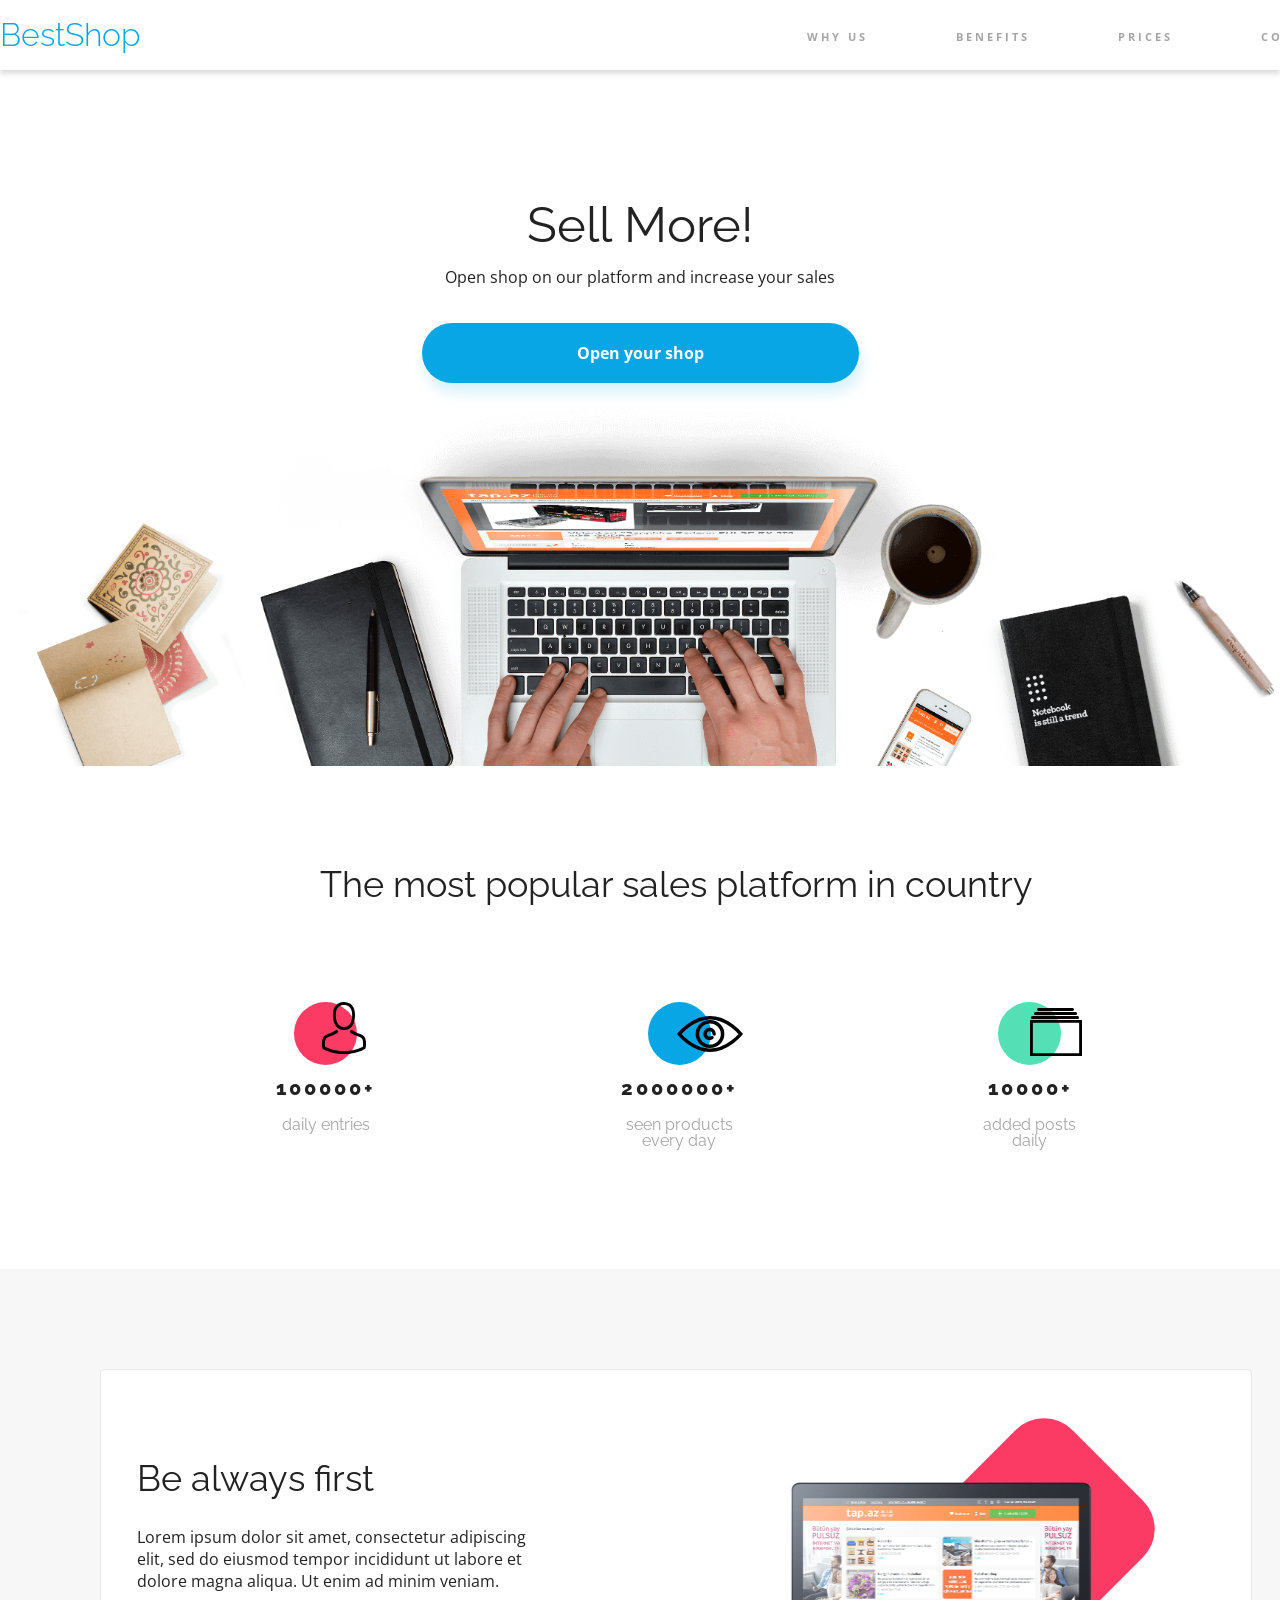
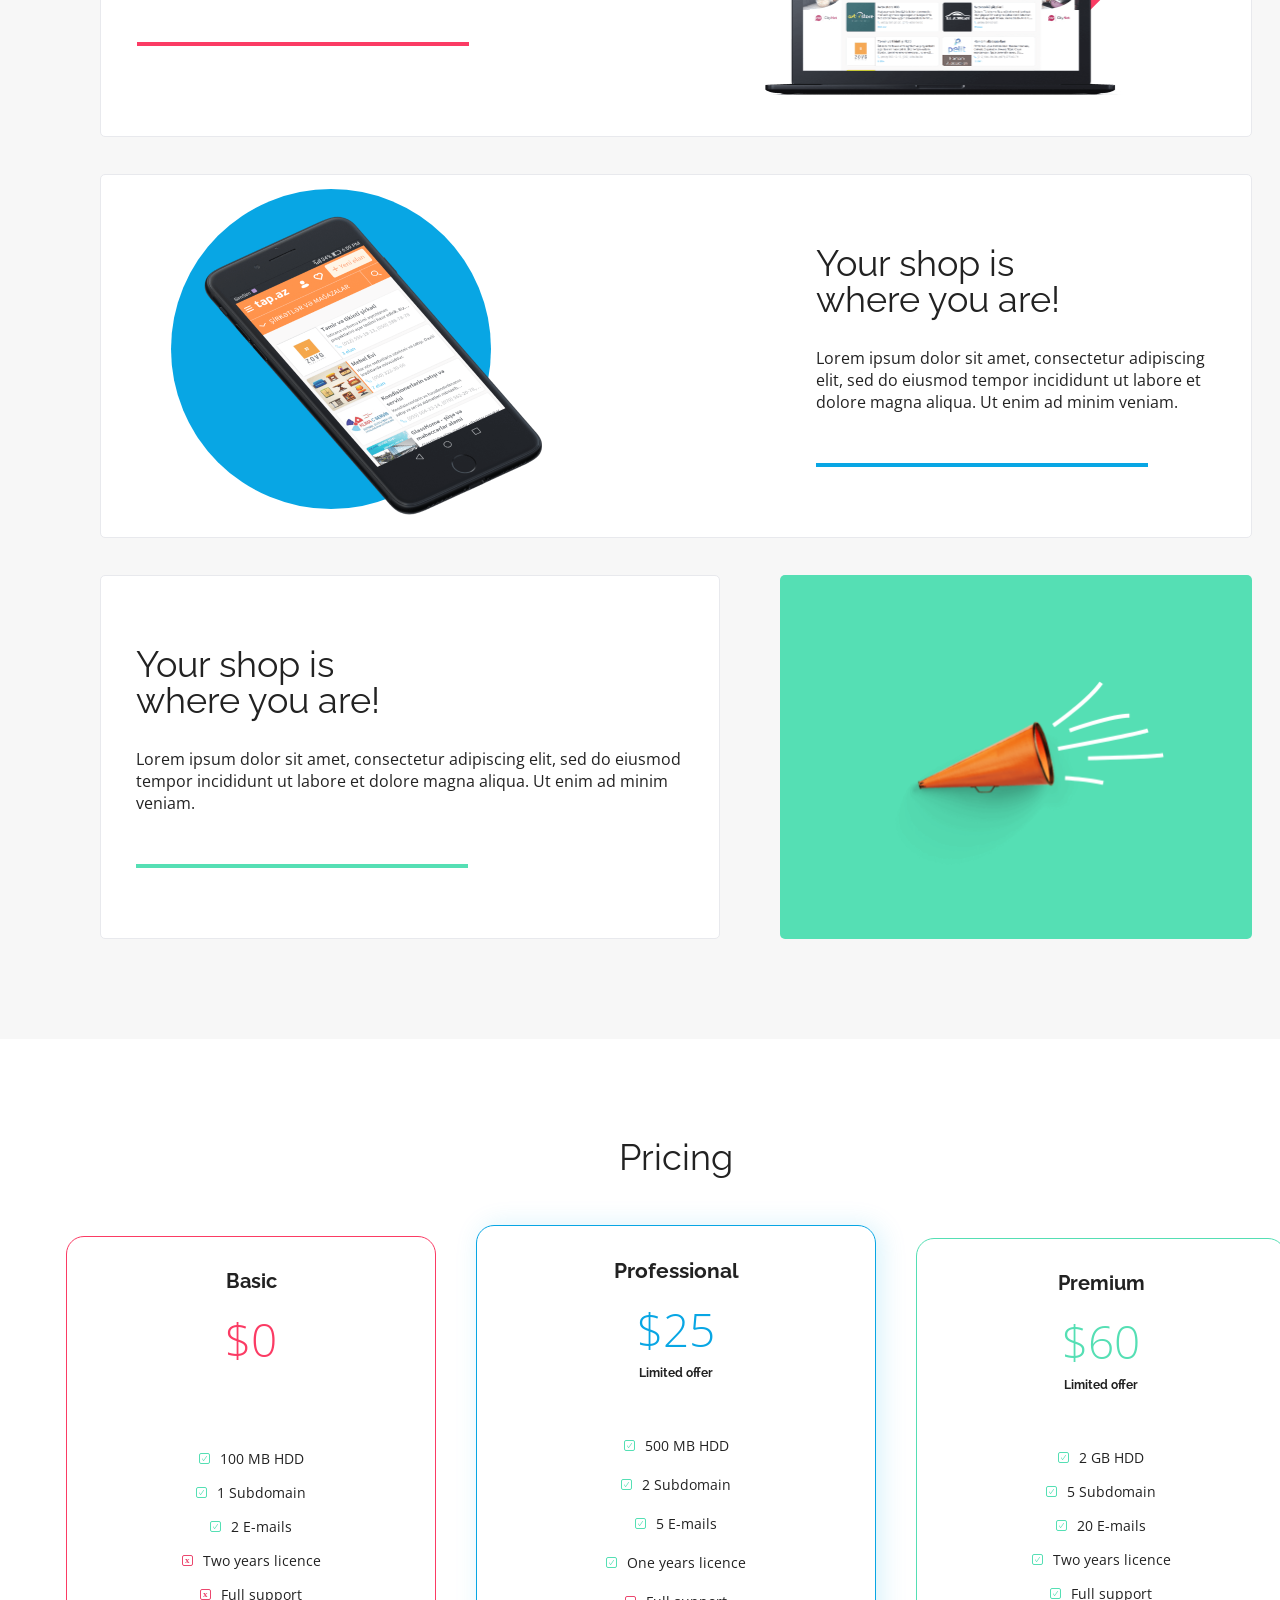
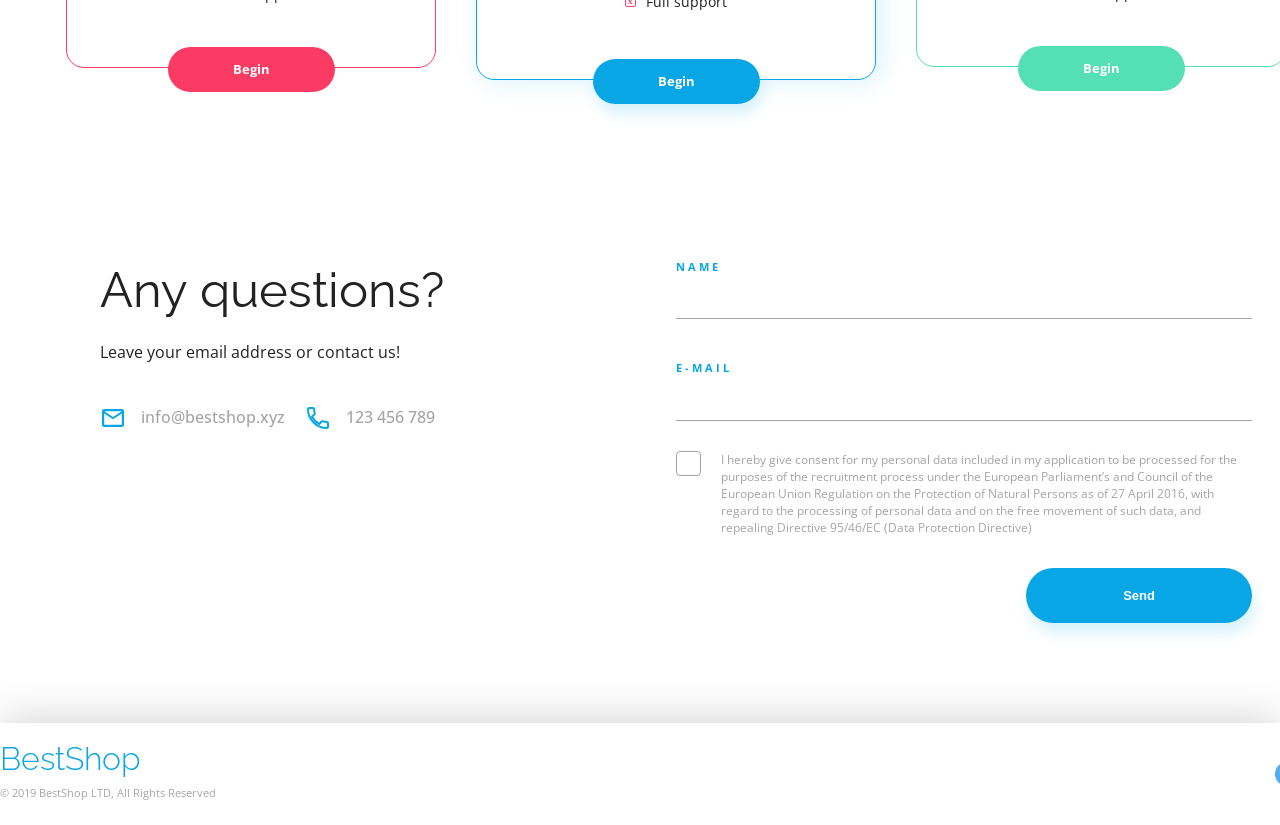
<file: 09_Dzien_5_Gotowy_Warsztat/index.html>
<!doctype html>
<html lang="en">
<head>
  <meta charset="UTF-8">
  <meta name="viewport"
        content="width=device-width, user-scalable=no, initial-scale=1.0, maximum-scale=1.0, minimum-scale=1.0">
  <meta http-equiv="X-UA-Compatible" content="ie=edge">
  <title>BestShop</title>

  <link href="https://fonts.googleapis.com/css?family=Open+Sans:300,400,700|Raleway:300,400,700,800&display=swap&subset=latin-ext" rel="stylesheet"/>
  <link rel="stylesheet" href="css/reset.css">
  <link rel="stylesheet" href="css/style.css">
</head>
<body>

<header class="header">
  <div class="header__container container">
    <a href="#" class="logo">BestShop</a>
    <nav>
      <ul class="header__nav">
        <li class="nav__element"><a href="#why-us" class="nav__link">Why us</a></li>
        <li class="nav__element"><a href="#benefits" class="nav__link">Benefits</a></li>
        <li class="nav__element"><a href="#prices" class="nav__link">Prices</a></li>
        <li class="nav__element"><a href="#contact" class="nav__link">Contact</a></li>
      </ul>
    </nav>
  </div>
</header>


<main>
  <section class="opening">
    <div class="opening__content">
      <h1 class="opening__header">Sell More!</h1>
      <p class="opening__heading">Open shop on our platform and increase your sales</p>
      <a href="#" class="btn btn--primary btn--large">Open your shop</a>
    </div>
    <img src="assets/Background.png" alt="" class="opening__image">
  </section>


  <section class="statistics">
    <div class="container">
      <h2 class="statistics__title">The most popular sales platform in country</h2>

      <div class="statistics__container">
        <div class="statistics__single">
          <div class="statistics__circle">
            <img src="assets/Person.svg" alt="person" class="statistics__img"/>
          </div>
          <div class="statistics__number">100000+</div>
          <div class="statistics__description">daily entries</div>
        </div>

        <div class="statistics__single">
          <div class="statistics__circle">
            <img src="assets/Eye.svg" alt="person" class="statistics__img"/>
          </div>
          <div class="statistics__number">2000000+</div>
          <div class="statistics__description">seen products<br>every day</div>
        </div>

        <div class="statistics__single">
          <div class="statistics__circle">
            <img src="assets/Catalog.svg" alt="person" class="statistics__img"/>
          </div>
          <div class="statistics__number">10000+</div>
          <div class="statistics__description">added posts<br>daily</div>
        </div>
      </div>
    </div>
  </section>


  <section class="benefits">
    <div class="benefits__container container">

      <div class="benefits__single benefits__single--notebook">
        <div class="benefits__text">
          <h2 class="benefits__title">Be always first</h2>
          <p class="benefits__description">
            Lorem ipsum dolor sit amet, consectetur adipiscing elit, sed do
            eiusmod tempor incididunt ut labore et dolore magna aliqua. Ut
            enim ad minim veniam.
          </p>
        </div>
        <div class="benefits__image">
          <img src="assets/Macbook.png" alt="macbook" />
        </div>
      </div>

      <div class="benefits__single benefits__single--phone">
        <div class="benefits__text">
          <h2 class="benefits__title">Your shop is<br>where you are!</h2>
          <p class="benefits__description">
            Lorem ipsum dolor sit amet, consectetur adipiscing elit, sed do
            eiusmod tempor incididunt ut labore et dolore magna aliqua. Ut
            enim ad minim veniam.
          </p>
        </div>
        <div class="benefits__image">
          <img src="assets/iPhone.png" alt="iPhone" />
        </div>
      </div>

      <div class="benefits__double">
        <div class="benefits__single benefits__single--solo">
          <div class="benefits__text">
            <h2 class="benefits__title">Your shop is<br>where you are!</h2>
            <p class="benefits__description">
              Lorem ipsum dolor sit amet, consectetur adipiscing elit, sed do
              eiusmod tempor incididunt ut labore et dolore magna aliqua. Ut
              enim ad minim veniam.
            </p>
          </div>
        </div>

        <div class="benefits__single benefits__single--image">
          <img src="assets/Trumpet.png" alt="Trumpet" />
        </div>
      </div>

    </div>
  </section>


  <section class="pricing container" id="prices">
    <h2>Pricing</h2>
    <div class="pricing__boxes">

      <div class="pricing__box pricing__box--basic">
        <div class="pricing__details">
          <div class="pricing__type">Basic</div>
          <div class="pricing__price">$0</div>
        </div>
        <ul class="pricing__items">
          <li class="pricing__item">100 MB HDD</li>
          <li class="pricing__item">1 Subdomain</li>
          <li class="pricing__item">2 E-mails</li>
          <li class="pricing__item pricing__item--not">Two years licence</li>
          <li class="pricing__item pricing__item--not">Full support</li>
        </ul>
        <a href="#" class="btn">Begin</a>
      </div>

      <div class="pricing__box pricing__box--professional">
        <div class="pricing__details">
          <div class="pricing__type">Professional</div>
          <div class="pricing__price">$25</div>
          <div class="pricing__limited">Limited offer</div>
        </div>
        <ul class="pricing__items">
          <li class="pricing__item">500 MB HDD</li>
          <li class="pricing__item">2 Subdomain</li>
          <li class="pricing__item">5 E-mails</li>
          <li class="pricing__item">One years licence</li>
          <li class="pricing__item pricing__item--not">Full support</li>
        </ul>
        <a href="#" class="btn btn--primary">Begin</a>
      </div>

      <div class="pricing__box pricing__box--premium">
        <div class="pricing__details">
          <div class="pricing__type">Premium</div>
          <div class="pricing__price">$60</div>
          <div class="pricing__limited">Limited offer</div>
        </div>
        <ul class="pricing__items">
          <li class="pricing__item">2 GB HDD</li>
          <li class="pricing__item">5 Subdomain</li>
          <li class="pricing__item">20 E-mails</li>
          <li class="pricing__item">Two years licence</li>
          <li class="pricing__item">Full support</li>
        </ul>
        <a href="#" class="btn">Begin</a>
      </div>
    </div>
  </section>



  <section class="contact container" id="contact">

    <div class="contact__column">
      <h2 class="contact__title">Any questions?</h2>
      <p class="contact__instruction">
        Leave your email address or contact us!
      </p>
      <div class="contact__details">
        <a href="mailto:info@bestshop.xyz" class="details__item">
          <img src="assets/Mail%20Icon.svg" alt="mail"/>
          info@bestshop.xyz
        </a>

        <a href="tel:123456789" class="details__item">
          <img src="assets/Phone%20Icon.svg" alt="phone"/>
          123 456 789
        </a>
      </div>
    </div>

    <div class="contact__column">
      <form class="form">
        <div class="form__field">
          <label class="form__label" for="name">Name</label>
          <input type="text" class="form__input name" id="name" />
        </div>

        <div class="form__field">
          <label class="form__label" for="email">E-mail</label>
          <input type="email" class="form__input email" id="email" />
        </div>

        <div class="form__consent">
          <label class="form__checkbox">
            <input type="checkbox"/>
            <span class="checkbox"></span>
            <p class="consent__text">
              I hereby give consent for my personal data included in my
              application to be processed for the purposes of the recruitment
              process under the European Parliament’s and Council of the
              European Union Regulation on the Protection of Natural Persons as
              of 27 April 2016, with regard to the processing of personal data
              and on the free movement of such data, and repealing Directive
              95/46/EC (Data Protection Directive)
            </p>
          </label>
        </div>
        <button type="submit" class="btn btn--primary">Send</button>
      </form>
    </div>
  </section>
</main>


<footer class="footer">
  <div class="footer__container container">
    <div class="footer__info">
      <a href="#" class="logo">BestShop</a>
      <span class="footer__copy">© 2019 BestShop LTD, All Rights Reserved</span>
    </div>
    <div class="footer__icons">
      <a href="#"><img src="assets/Twitter.svg" alt="twitter"/></a>
      <a href="#"><img src="assets/Facebook.svg" alt="facebook"/></a>
    </div>
  </div>
</footer>
</body>
</html>
</file>
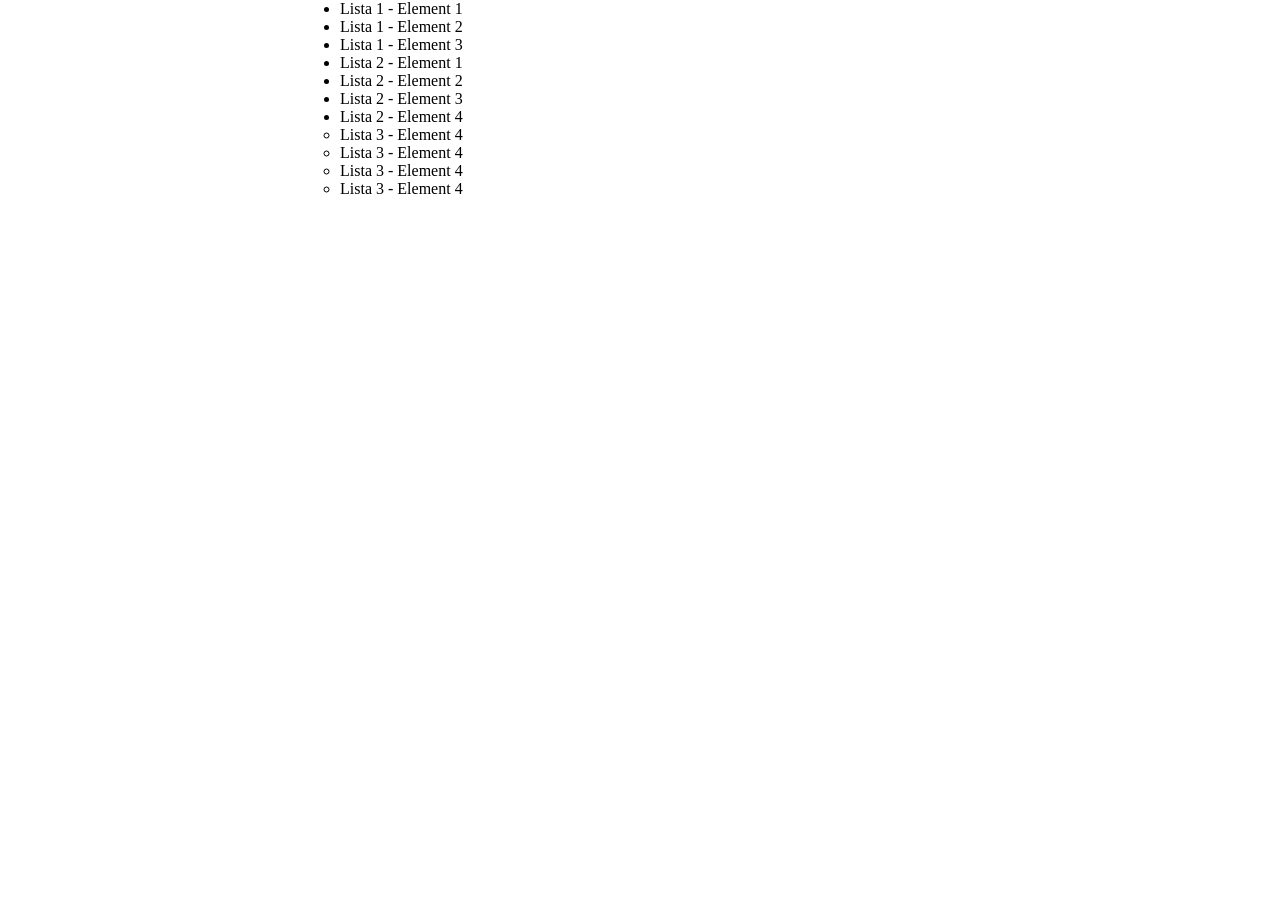
<file: 02_Dzien_1_-_Praca_domowa/01_Zadanie_1/index.html>
<!doctype html>
<html lang="en">
<head>
  <meta charset="UTF-8">
  <meta name="viewport"
        content="width=device-width, user-scalable=no, initial-scale=1.0, maximum-scale=1.0, minimum-scale=1.0">
  <meta http-equiv="X-UA-Compatible" content="ie=edge">
  <title>Dzień 1 - zadanie domowe</title>
  <link rel="stylesheet" href="css/style.css">
</head>
<body>
<div class="container">
  <div class="all-lists">
    <div class="first-list-container">
      <ul>
        <li>
          Lista 1 - Element 1
        </li>
        <li>
          Lista 1 - Element 2
        </li>
        <li>
          Lista 1 - Element 3
        </li>
      </ul>
    </div>
    <ul>
      <li>
        Lista 2 - Element 1
      </li>
      <li>
        Lista 2 - Element 2
      </li>
      <li>
        Lista 2 - Element 3
      </li>
      <li>
        Lista 2 - Element 4
        <ul>
          <li>
            Lista 3 - Element 4
          </li>
          <li>
            Lista 3 - Element 4
          </li>
          <li>
            Lista 3 - Element 4
          </li>
          <li>
            Lista 3 - Element 4
          </li>
        </ul>
      </li>
    </ul>
  </div>
</div>
</body>
</html>
</file>
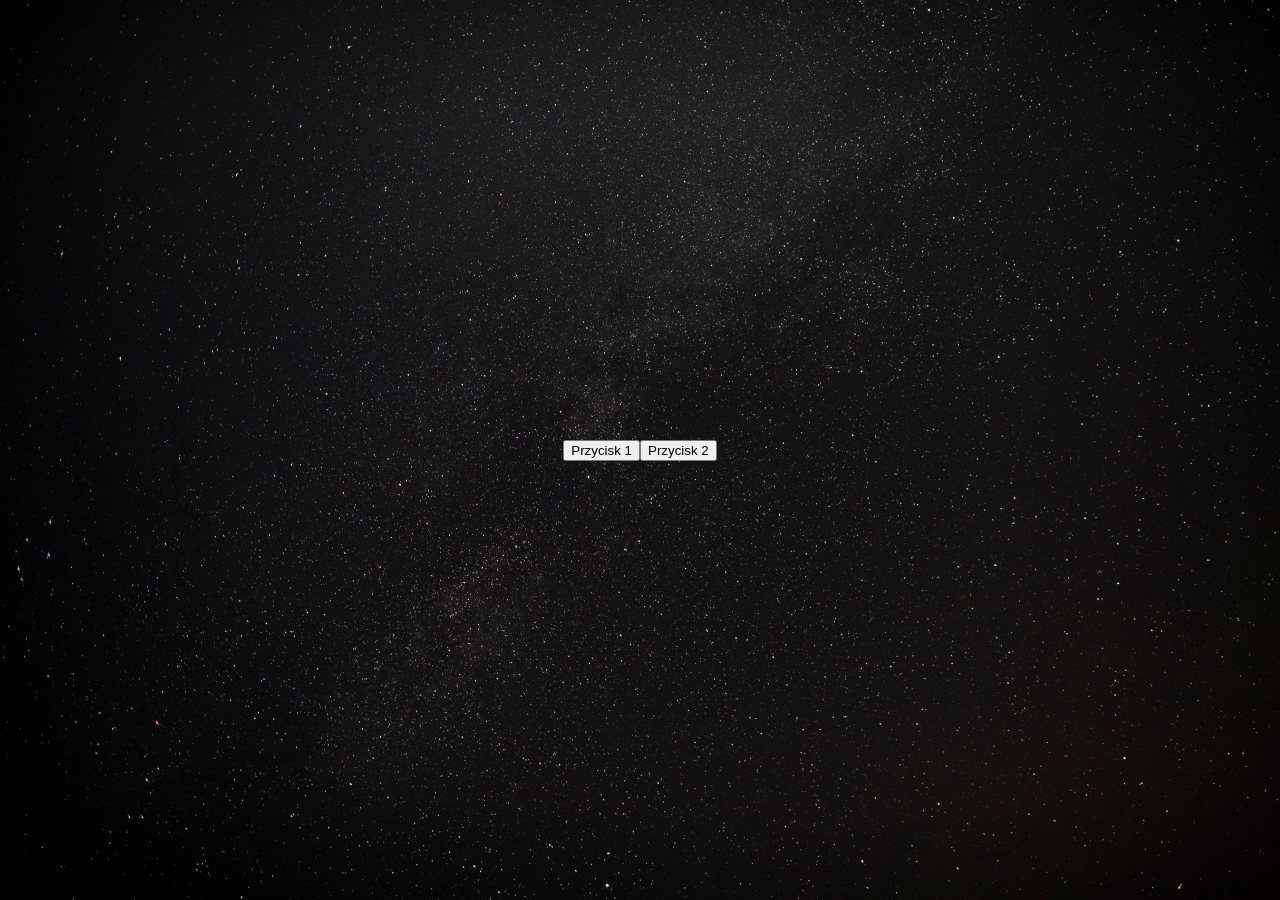
<file: 04_Dzien_2_-_Praca_domowa/03_Zadanie_3/index.html>
<!doctype html>
<html lang="pl">
<head>
  <meta charset="utf-8">
  <title>Zadania</title>
  <meta http-equiv="x-ua-compatible" content="ie=edge">
  <meta name="viewport" content="width=device-width, initial-scale=1, shrink-to-fit=no">
  <link rel="stylesheet" href="css/style.css">
</head>
<body>

<button class="btn btn--primary">
  Przycisk 1
</button>

<button class="btn btn--secondary">
  Przycisk 2
</button>

</body>
</html>
</file>
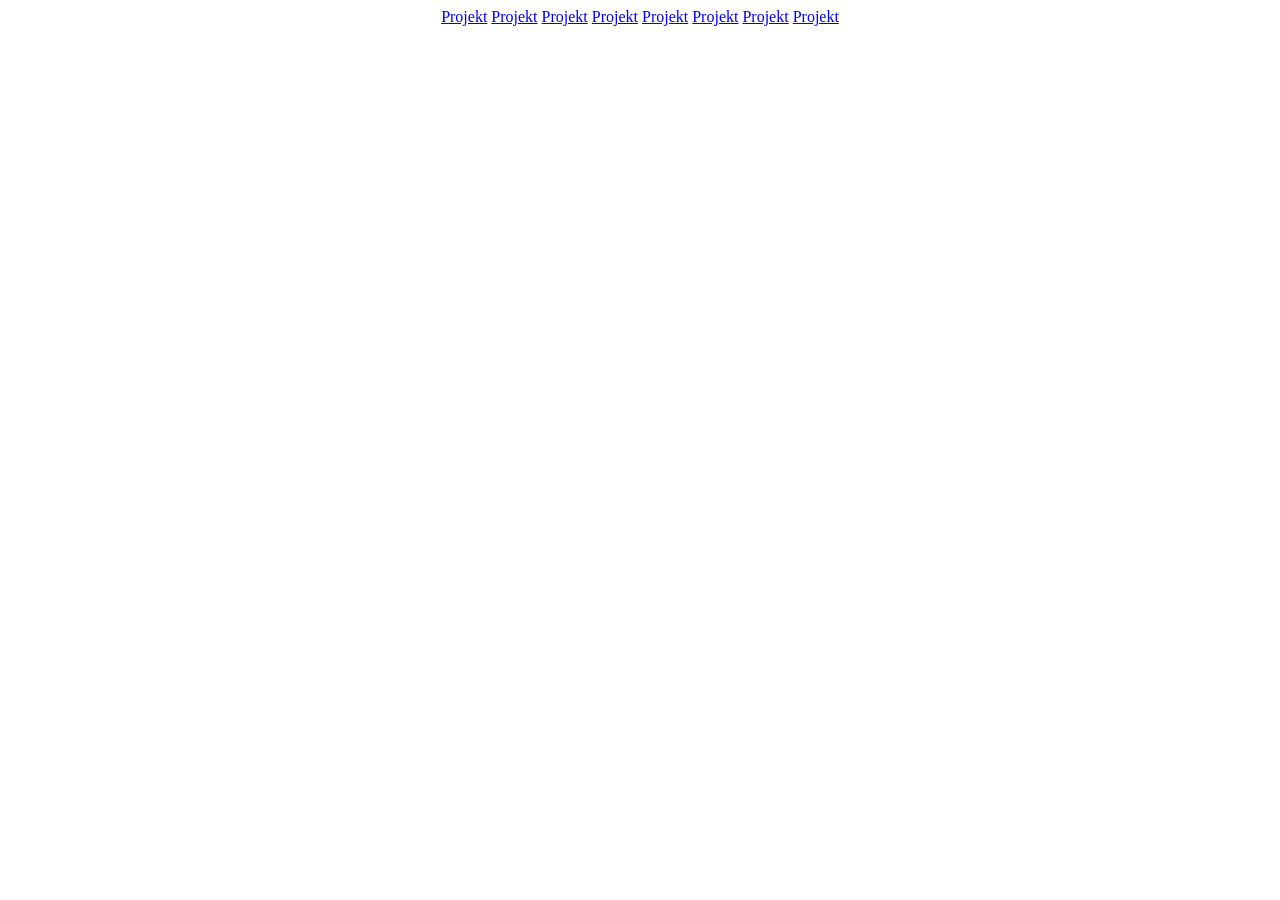
<file: 06_Dzien_3_-_Praca_domowa/01_Kolorowe_kafelki/index.html>
<!doctype html>
<html lang="pl">
<head>
  <meta charset="utf-8">
  <title>Zadania</title>
  <meta http-equiv="x-ua-compatible" content="ie=edge">
  <meta name="viewport" content="width=device-width, initial-scale=1, shrink-to-fit=no">
  <link rel="stylesheet" href="css/style.css">
</head>
<body>

<div class="gallery">
  <a href="#" class="gallery__box">Projekt</a>
  <a href="#" class="gallery__box">Projekt</a>
  <a href="#" class="gallery__box">Projekt</a>
  <a href="#" class="gallery__box">Projekt</a>
  <a href="#" class="gallery__box">Projekt</a>
  <a href="#" class="gallery__box">Projekt</a>
  <a href="#" class="gallery__box">Projekt</a>
  <a href="#" class="gallery__box">Projekt</a>
</div>

</body>
</html>
</file>
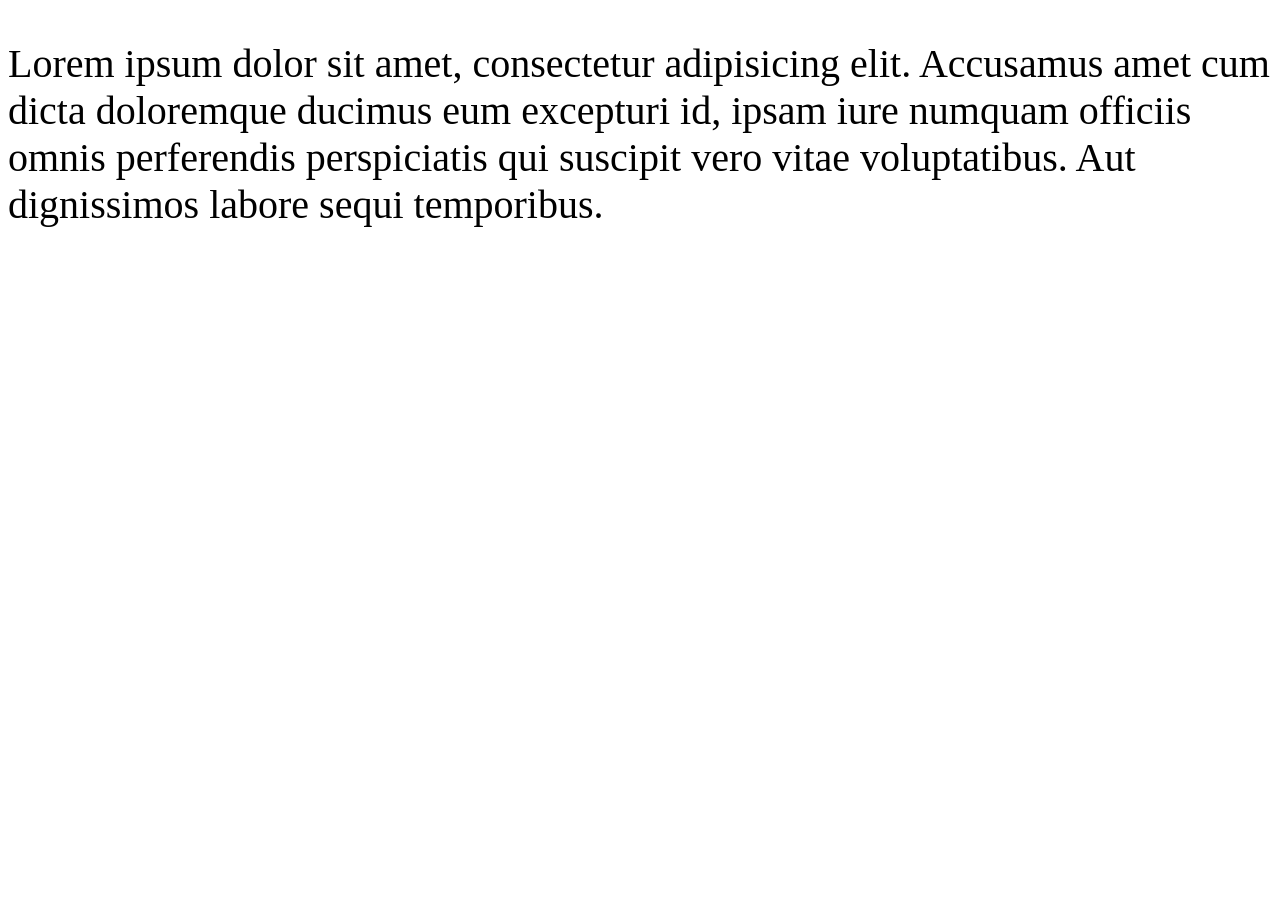
<file: 01_Dzien_1/01_CSS/01_Zadanie_1/index.html>
<!doctype html>
<html lang="pl">
<head>
  <meta charset="UTF-8">
  <meta name="viewport"
        content="width=device-width, user-scalable=no, initial-scale=1.0, maximum-scale=1.0, minimum-scale=1.0">
  <meta http-equiv="X-UA-Compatible" content="ie=edge">
  <title>CSS - Zadanie 1</title>
  <link rel="stylesheet" href="css/style.css">
</head>
<body>
<p>Lorem ipsum dolor sit amet, consectetur adipisicing elit. Accusamus amet cum dicta doloremque ducimus eum excepturi id, ipsam iure numquam officiis omnis perferendis perspiciatis qui suscipit vero vitae voluptatibus. Aut dignissimos labore sequi temporibus. </p>

</body>
</html>
</file>
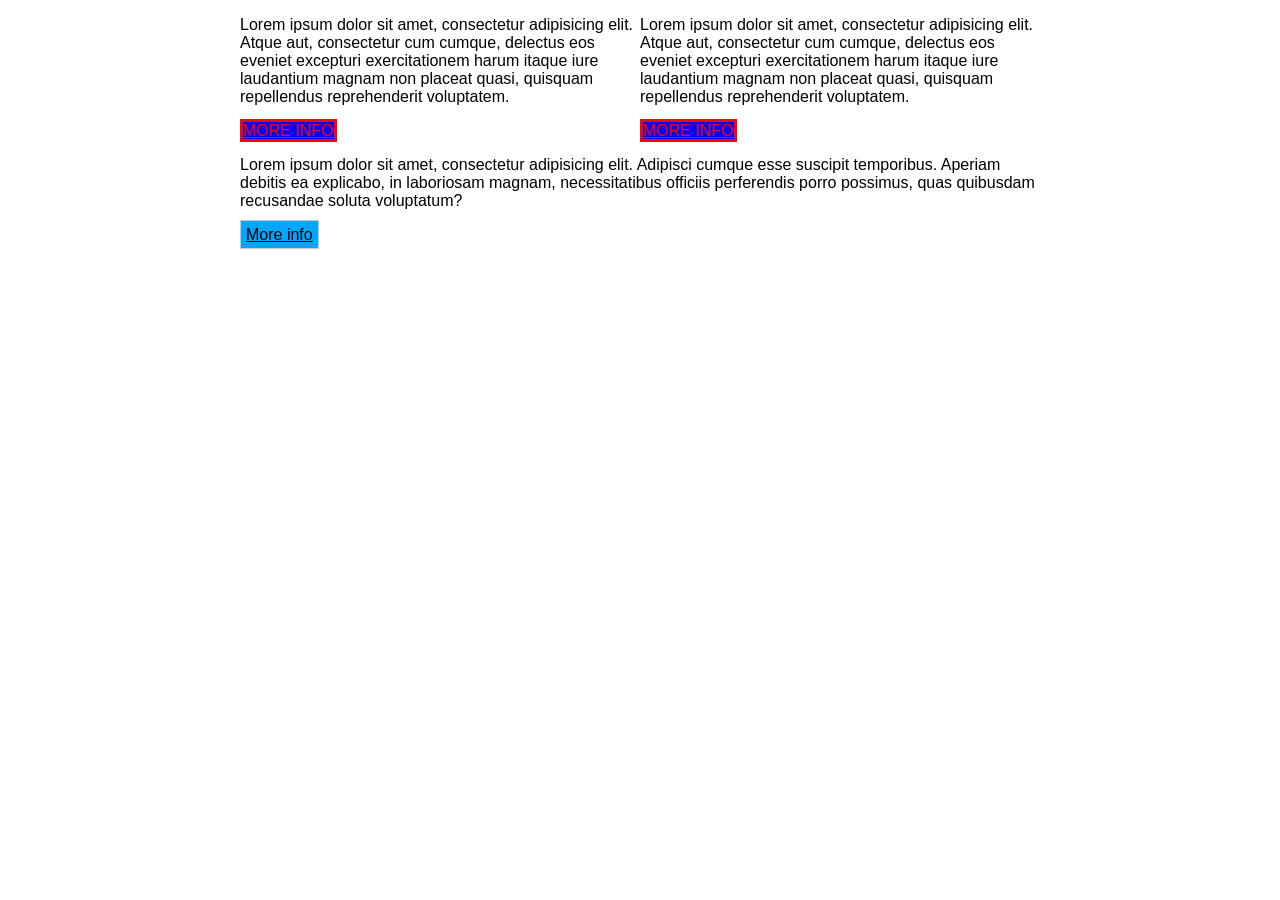
<file: 01_Dzien_1/01_CSS/02_Zadanie_2/index.html>
<!doctype html>
<html lang="pl">
<head>
  <meta charset="UTF-8">
  <meta name="viewport"
        content="width=device-width, user-scalable=no, initial-scale=1.0, maximum-scale=1.0, minimum-scale=1.0">
  <meta http-equiv="X-UA-Compatible" content="ie=edge">
  <title>CSS - Zadanie 2</title>
  <link rel="stylesheet" href="css/style.css">
</head>
<body>

<section class="container">
  <div class="row">
    <section class="col-1">
      <p>Lorem ipsum dolor sit amet, consectetur adipisicing elit. Atque aut, consectetur cum cumque, delectus eos
        eveniet excepturi exercitationem harum itaque iure laudantium magnam non placeat quasi, quisquam
        repellendus reprehenderit voluptatem.</p>
      <a href="#">More info</a>
    </section>
    <section class="col-1">
      <p>Lorem ipsum dolor sit amet, consectetur adipisicing elit. Atque aut, consectetur cum cumque, delectus eos
        eveniet excepturi exercitationem harum itaque iure laudantium magnam non placeat quasi, quisquam
        repellendus reprehenderit voluptatem.</p>
      <a href="#" class="more-info">More info</a>
    </section>
  </div>
  <div class="row">
    <article>
      <p>Lorem ipsum dolor sit amet, consectetur adipisicing elit. Adipisci cumque esse suscipit temporibus.
        Aperiam debitis ea explicabo, in laboriosam magnam, necessitatibus officiis perferendis porro possimus,
        quas quibusdam recusandae soluta voluptatum?</p>
      <a href="#" class="btn">More info</a>
    </article>
  </div>
</section>

</body>
</html>
</file>
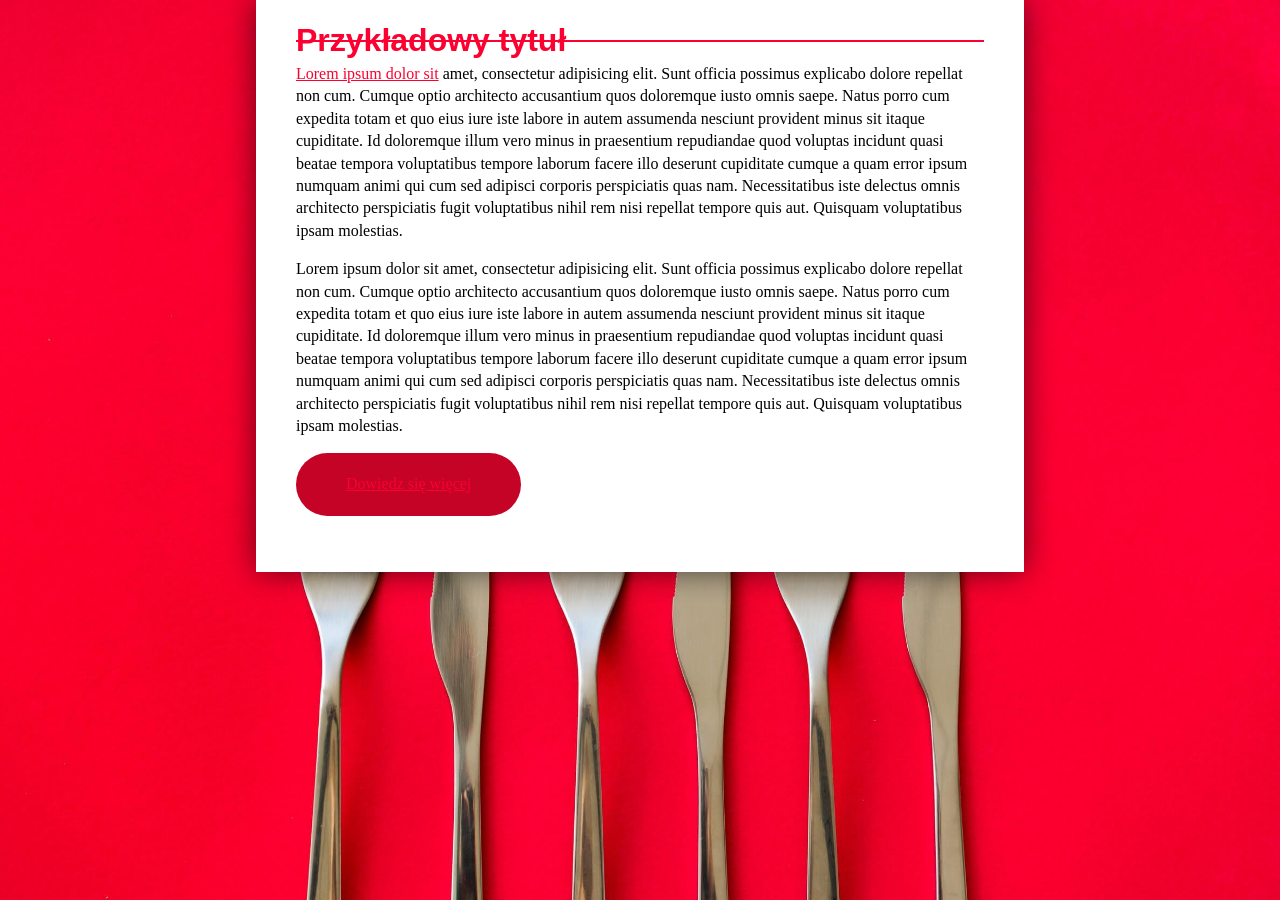
<file: 01_Dzien_1/01_CSS/04_Zadanie_4/index.html>
<!DOCTYPE html>
<html lang="en">
  <head>
    <meta charset="UTF-8" />
    <meta name="viewport" content="width=device-width, user-scalable=no, initial-scale=1.0, maximum-scale=1.0, minimum-scale=1.0" />
    <meta http-equiv="X-UA-Compatible" content="ie=edge" />
    <title>CSS - Zadanie 04</title>
    <link rel="stylesheet" href="css/style.css" />
  </head>
  <body>
    <div class="container">
      <h1 class="page-title">Przykładowy tytuł</h1>
      <div class="page-text">
        <p>
          <a href="#">Lorem ipsum dolor sit</a> amet, consectetur adipisicing elit. Sunt officia possimus explicabo dolore repellat non cum. Cumque
          optio architecto accusantium quos doloremque iusto omnis saepe. Natus porro cum expedita totam et quo eius iure iste labore in autem
          assumenda nesciunt provident minus sit itaque cupiditate. Id doloremque illum vero minus in praesentium repudiandae quod voluptas incidunt
          quasi beatae tempora voluptatibus tempore laborum facere illo deserunt cupiditate cumque a quam error ipsum numquam animi qui cum sed
          adipisci corporis perspiciatis quas nam. Necessitatibus iste delectus omnis architecto perspiciatis fugit voluptatibus nihil rem nisi
          repellat tempore quis aut. Quisquam voluptatibus ipsam molestias.
        </p>
        <p>
          Lorem ipsum dolor sit amet, consectetur adipisicing elit. Sunt officia possimus explicabo dolore repellat non cum. Cumque optio architecto
          accusantium quos doloremque iusto omnis saepe. Natus porro cum expedita totam et quo eius iure iste labore in autem assumenda nesciunt
          provident minus sit itaque cupiditate. Id doloremque illum vero minus in praesentium repudiandae quod voluptas incidunt quasi beatae tempora
          voluptatibus tempore laborum facere illo deserunt cupiditate cumque a quam error ipsum numquam animi qui cum sed adipisci corporis
          perspiciatis quas nam. Necessitatibus iste delectus omnis architecto perspiciatis fugit voluptatibus nihil rem nisi repellat tempore quis
          aut. Quisquam voluptatibus ipsam molestias.
        </p>
        <p>
          <a href="#" class="btn">Dowiedz się więcej</a>
        </p>
      </div>
    </div>
  </body>
</html>
</file>
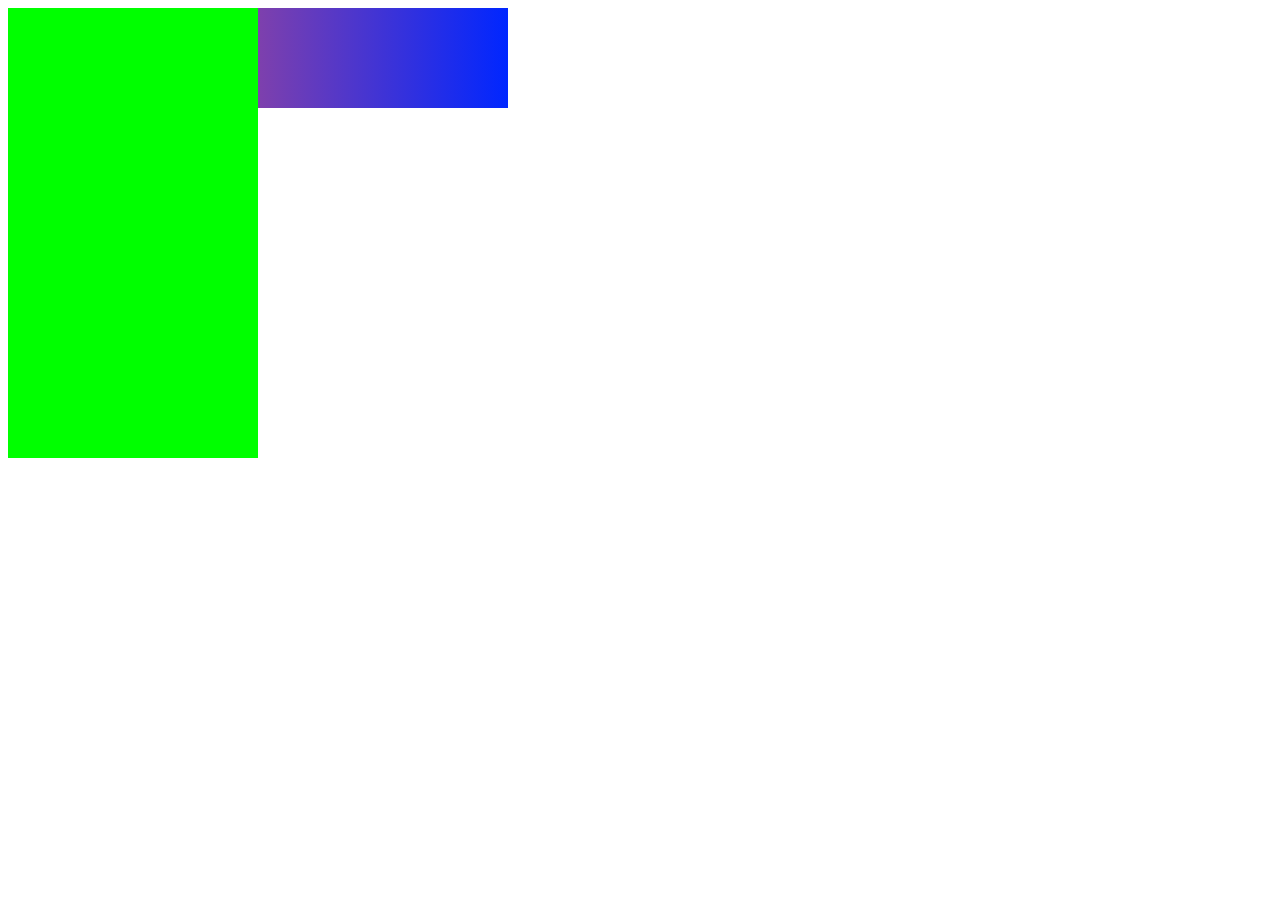
<file: 01_Dzien_1/02_Kolory_jednostki_calc_zmienne_w_CSS3/02_Zadanie_2/index.html>
<!doctype html>
<html lang="pl">
<head>
  <meta charset="UTF-8">
  <meta name="viewport"
        content="width=device-width, user-scalable=no, initial-scale=1.0, maximum-scale=1.0, minimum-scale=1.0">
  <meta http-equiv="X-UA-Compatible" content="ie=edge">
  <title>Kolory, jednostki, calc, zmienne w CSS3</title>
  <link rel="stylesheet" href="css/style.css">
</head>
<body>
<div class="parent">
  <div class="children"></div>
</div>

</body>
</html>
</file>
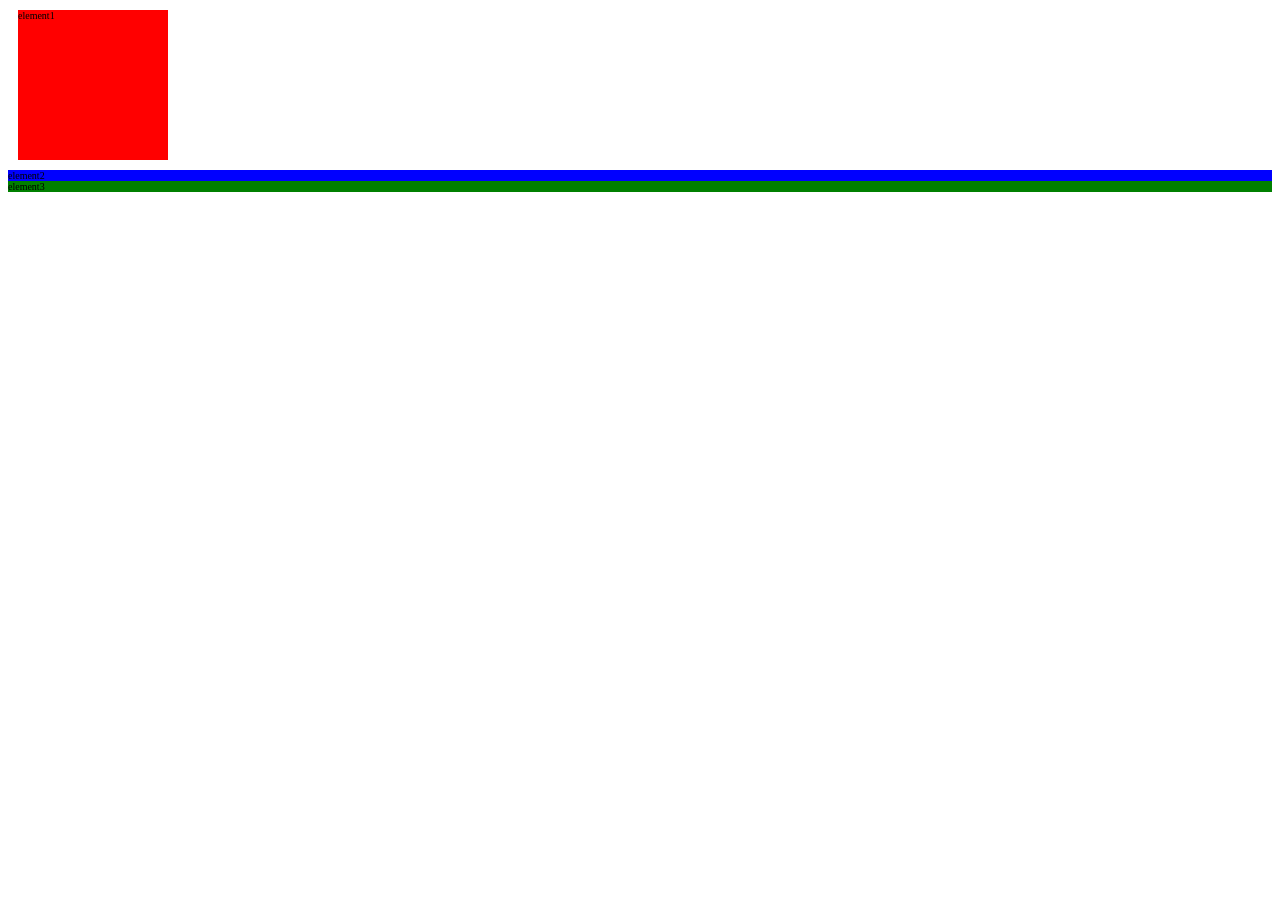
<file: 01_Dzien_1/02_Kolory_jednostki_calc_zmienne_w_CSS3/03_Zadanie_3/index.html>
<!doctype html>
<html lang="pl">
<head>
  <meta charset="UTF-8">
  <meta name="viewport"
        content="width=device-width, user-scalable=no, initial-scale=1.0, maximum-scale=1.0, minimum-scale=1.0">
  <meta http-equiv="X-UA-Compatible" content="ie=edge">
  <title>Kolory, jednostki, calc, zmienne w CSS3</title>
  <link rel="stylesheet" href="css/style.css">
</head>
<body>
<div class="element1">element1</div>
<div class="element2">element2</div>
<div class="element3">element3</div>
<p></p>
<p></p>
<p></p>
</body>
</html>
</file>
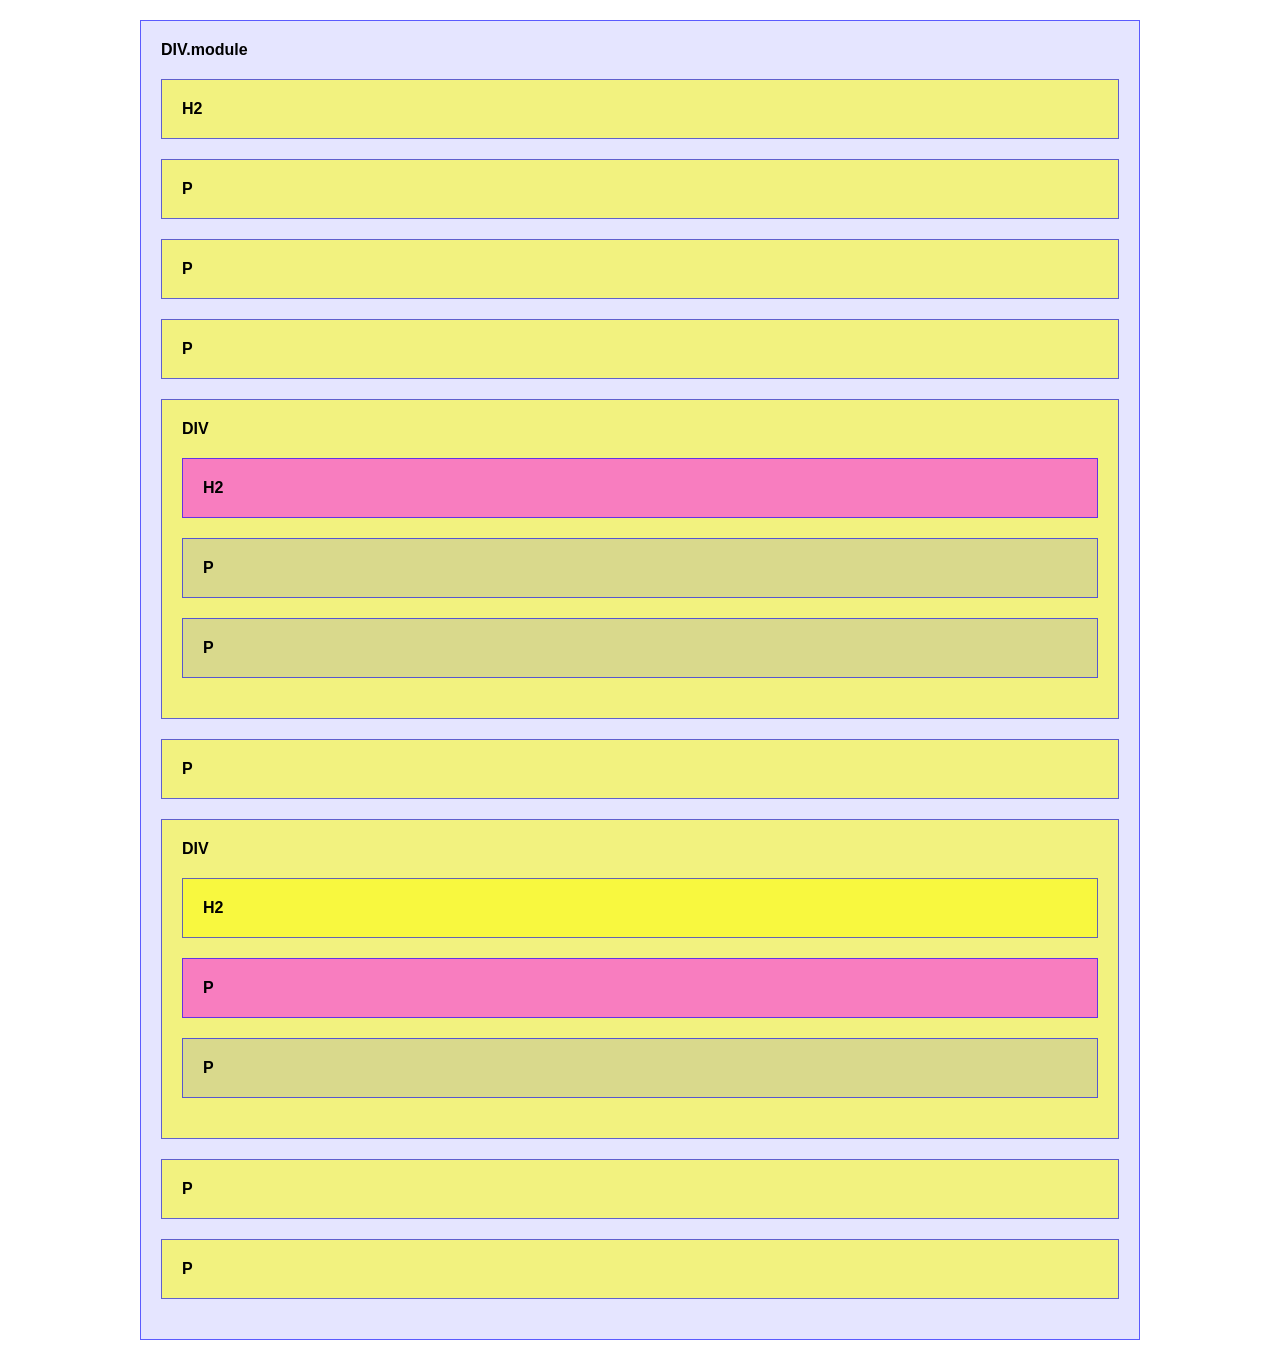
<file: 01_Dzien_1/03_Podstawowe_selektory/01_Zadanie_1/index.html>
<!DOCTYPE html>
<html lang="pl">
  <head>
    <meta charset="utf-8" />
    <title></title>
    <meta http-equiv="x-ua-compatible" content="ie=edge" />
    <meta name="viewport" content="width=device-width, initial-scale=1" />
    <link rel="stylesheet" href="css/style.css" />
  </head>
  <body>
    <div class="module">
      DIV.module
      <h2>H2</h2>
      <p>P</p>
      <p>P</p>
      <p>P</p>
      <div>
        DIV
        <h2>H2</h2>
        <p>P</p>
        <p>P</p>
      </div>
      <p>P</p>
      <div>
        DIV
        <h2>H2</h2>
        <p>P</p>
        <p>P</p>
      </div>
      <p>P</p>
      <p>P</p>
    </div>
  </body>
</html>
</file>
<file: 09_Dzien_5_Gotowy_Warsztat/css/style.css>
:root {
  --color-primary: #08A6E4;
  --color-primary-shadow: rgba(7, 172, 230, .16);
  --color-redish: #FB3B64;
  --color-green: #55DFB4;
  --color-black: #000000;
  --color-white: #ffffff;
  --color-grey: #A5A5A5;
  --color-light-grey: #F7F7F7;
  --button-radius: 35px;
  --font-raleway: "Raleway", sans-serif;
  --font-open-sans: "Open Sans", sans-serif;
}

* {
  box-sizing: border-box;
}

body {
  font-family: var(--font-open-sans);
}

a {
  text-decoration: none;
}

h2 {
  font-family: var(--font-raleway);
  font-size: 2.25rem;
}

/**
 * Helpers
 */
.container {
  width: 1352px;
  margin: 0 auto;
}


.btn {
  color: white;
  font-weight: bold;
  display: inline-block;
  padding: 16px 65px;
  border-radius: var(--button-radius);
  border: none;
}

.btn--primary {
  background-color: var(--color-primary);
  border-radius: var(--button-radius);
  box-shadow: 3px 10px 14px var(--color-primary-shadow);
}

.btn--redish {
  background-color: var(--color-redish);
}

.btn--green {
  background-color: var(--color-green);
}

.btn--large {
  padding: 22px 155px;
}

.logo {
  font-family: var(--font-raleway);
  font-size: 2rem;
  font-weight: 300;
  color: var(--color-primary);
}


/**
 * Header
 */
.header {
  height: 70px;
  box-shadow: 0 3px 6px rgba(0,0,0,.16);
}

.header__container {
  display: flex;
  justify-content: space-between;
  align-items: center;
  height: 100%;
}

.header__nav {
  display: flex;
}

.nav__element {
  padding: 0 26px;
}

.nav__element:last-child {
  padding-right: 0;
}

.nav__link {
  color: var(--color-grey);
  font-weight: 700;
  font-size: 0.6875rem;
  text-transform: uppercase;
  padding: 28px 18px 22px;
  border-bottom: 4px solid transparent;
  letter-spacing: 0.1875rem;
}

.nav__link:hover {
  color: var(--color-black);
  border-color: var(--color-primary);
}

/**
 * Opening section
 */
.opening {
  display: flex;
  flex-direction: column;
  justify-content: center;
}

.opening__content {
  margin-top: 130px;
  text-align: center;
}

.opening__header {
  font-family: var(--font-raleway);
  font-size: 3.0625rem;
}

.opening__heading {
  margin-top: 20px;
  margin-bottom: 38px;
}

.opening__image {
  width: 100%;
  height: auto;
}


/**
 * Statistics
 */
.statistics {
  margin-top: 100px;
}

.statistics__title {
  text-align: center;
}

.statistics__container {
  max-width: 800px;
  margin: 100px auto 120px;
  display: flex;
  justify-content: space-between;
}

.statistics__single {
  max-width: 160px;
  display: flex;
  flex-direction: column;
  justify-content: flex-start;
  align-items: center;
  text-align: center;
  font-family: var(--font-raleway);
}

.statistics__circle {
  border-radius: 50%;
  width: 63px;
  height: 63px;
  position: relative;
}

.statistics__img {
  position: absolute;
}

.statistics__single:nth-child(1) .statistics__circle {
  background-color: var(--color-redish);
}

.statistics__single:nth-child(1) .statistics__img {
  top: 0;
  left: 45%;
}

.statistics__single:nth-child(2) .statistics__circle {
  background-color: var(--color-primary);
}

.statistics__single:nth-child(2) .statistics__img {
  top: 14px;
  left: 47%;
}

.statistics__single:nth-child(3) .statistics__circle {
  background-color: var(--color-green);
}

.statistics__single:nth-child(3) .statistics__img {
  top: 6px;
  left: 50%;
}

.statistics__number {
  font-size: 1.25rem;
  font-weight: 800;
  letter-spacing: 0.1875rem;
  margin-top: 13px;
}

.statistics__description {
  color: var(--color-grey);
  margin-top: 19px;
}


/**
 * Benefits Section
 */
.benefits {
  padding: 100px 0;
  background-color: var(--color-light-grey);
}

.benefits__container {
  padding: 0 100px;
}

.benefits__single {
  background-color: var(--color-white);
  border: 1px solid #E8E9ED;
  display: flex;
  justify-content: space-between;
  align-items: flex-end;
  margin-bottom: 37px;
  border-radius: 5px;
}

.benefits__text {
  box-sizing: content-box;
  max-width: 415px;
  margin: 90px 36px;
}

.benefits__text::after {
  content: "";
  width: 332px;
  height: 4px;
  background-color: var(--accent-color);
  display: block;
  margin-top: 50px;
}

.benefits__description {
  margin-top: 30px;
  line-height: 1.375rem;
}

.benefits__image {
  position: relative;
}

.benefits__image img {
  position: relative;
  z-index: 2;
}

.benefits__single--notebook {
  --accent-color: var(--color-redish);
}

.benefits__single--notebook .benefits__image {
  margin-right: 117px;
  margin-bottom: 38px;
}

.benefits__single--notebook .benefits__image::before {
  content: "";
  width: 180px;
  height: 180px;
  background-color: var(--accent-color);
  display: block;
  border-radius: 40px;
  position: absolute;
  right: 0;
  top: -40px;
  transform: rotate(45deg);
}

.benefits__single--notebook .benefits__image img {
  width: 386px;
  height: auto;
  position: relative;
  z-index: 2;
}


.benefits__single--phone {
  --accent-color: var(--color-primary);
  flex-direction: row-reverse;
  padding: 0 20px 0 70px;
}

.benefits__single--phone .benefits__image::before {
  content: "";
  width: 320px;
  height: 320px;
  background-color: var(--accent-color);
  display: block;
  border-radius: 50%;
  position: absolute;
  left: 0;
  top: -20px;
}

.benefits__single--phone .benefits__image img {
  width: 426px;
  height: auto;
}

.benefits__single--phone .benefits__text {
  margin: 70px 0;
}

.benefits__double {
  --accent-color: var(--color-green);
  display: flex;
}

.benefits__double > div {
  margin-bottom: 0;
}

.benefits__single--solo {
  max-width: 620px;
}

.benefits__single--solo .benefits__text {
  max-width: none;
  margin: 70px 35px;
}

.benefits__single--image {
  flex-grow: 1;
  display: flex;
  align-items: center;
  justify-content: center;
  background-color: var(--accent-color);
  border: none;
  margin-left: 60px;
}

.benefits__single--image img {
  width: 295px;
  height: auto;
  margin-top: 55px;
}


/**
 * Pricing
 */

.pricing {
  margin: 100px auto;
  display: flex;
  flex-direction: column;
  justify-content: center;
  align-items: center;
}

.pricing__boxes {
  display: flex;
  align-items: center;
  justify-content: center;
  margin-top: 50px;
}

.pricing__box {
  width: 370px;
  border-radius: 18px;
  display: flex;
  flex-direction: column;
  align-items: center;
  border: 1px solid var(--accent-color);
}

.pricing__details {
  margin-top: 34px;
  margin-bottom: 60px;
  text-align: center;
}

.pricing__type {
  font-size: 1.25rem;
  font-family: var(--font-raleway);
  font-weight: 700;
}

.pricing__price {
  font-size: 2.875rem;
  font-family: var(--font-open-sans);
  font-weight: 300;
  margin-top: 25px;
  color: var(--accent-color);
}

.pricing__limited {
  text-align: center;
  margin-top: 15px;
  font-size: 0.75rem;
  font-family: var(--font-raleway);
  font-weight: 700;
}

.pricing__items {
  text-align: center;
}

.pricing__item {
  font-size: 14px;
  margin-bottom: 20px;
}

.pricing__item::before {
  content: "";
  width: 11px;
  height: 11px;
  display: inline-block;
  margin-right: 10px;
  background-image: url("../assets/Checkmark-1.svg");
}

.pricing__item--not::before {
  background-image: url("../assets/Close.svg");
}

.pricing__box .btn {
  position: relative;
  bottom: -25px;
  font-size: 0.8125rem;
  background-color: var(--accent-color);
}

/*** Basic Box ***/
.pricing__box--basic {
 --accent-color: var(--color-redish);
}

.pricing__box--basic .pricing__price {
  margin-bottom: 30px;
}


/*** Professional Box **/
.pricing__box--professional {
  --accent-color: var(--color-primary);
  width: 400px;
  margin: 0 40px;
  box-shadow: 5px 1px 27px var(--color-primary-shadow);
}

.pricing__box--professional .pricing__type {
  font-size: 1.3125rem;
}

.pricing__box--professional .pricing__item {
  margin-bottom: 25px;
}

/*** Premium Box ***/
.pricing__box--premium {
  --accent-color: var(--color-green);
}

/**
 * Contact
 */

.contact {
  padding: 80px 100px 100px;
  display: flex;
  justify-content: center;
}

.contact__column {
  width: 50%;
}

.contact__title {
  font-size: 3.0625rem;
  line-height: 3.6875rem;
}

.contact__instruction {
  margin: 22px 0 42px;
  font-size: 1rem;
  line-height: 1.375rem;
}

.contact__details {
  display: flex;
  justify-content: flex-start;
  color: var(--color-grey);
  align-items: center;
}

.details__item {
  color: var(--color-grey);
  font-weight: 500;
  text-decoration: none;
}

.details__item:first-of-type {
  margin-right: 20px;
}

.details__item img {
  margin-right: 10px;
}

/**
 * Form
 */
.form {
  display: flex;
  flex-direction: column;
}

.form__field {
  display: flex;
  flex-direction: column;
}

.form__field:first-of-type {
  margin-bottom: 42px;
}

.form__label {
  font-weight: bold;
  text-transform: uppercase;
  color: var(--color-primary);
  line-height: 0.9rem;
  letter-spacing: 3px;
  font-size: 0.6875rem;
}

.form__input {
  border: none;
  border-bottom: 1px solid var(--color-grey);
  background-color: transparent;
  line-height: 2.625rem;
}

.form__consent {
  margin-top: 30px;
}

.form__checkbox {
  display: block;
  position: relative;
  padding-left: 35px;
  margin-bottom: 12px;
  cursor: pointer;
  font-size: 1.375rem;
}

.form__checkbox input {
  position: absolute;
  opacity: 0;
  cursor: pointer;
  height: 0;
  width: 0;
}

.form__checkbox .checkbox {
  position: absolute;
  top: 0;
  left: 0;
  height: 25px;
  width: 25px;
  background-color: var(--color-white);
  border: 1px solid var(--color-grey);
  border-radius: 4px;
}

.form__checkbox input:checked ~ .checkbox {
  background-image: url(../assets/Checkmark.svg);
  background-position: center;
  background-size: 50%;
  background-repeat: no-repeat;
}

.form__checkbox .consent__text {
  margin: 0 10px;
  font-size: 0.75rem;
  color: var(--color-grey);
  line-height: 17px;
}

.form .btn {
  font-size: 0.8125rem;
  padding: 20px 97px;
  align-self: flex-end;
  margin-top: 20px;
}


/**
 * Footer
 */

.footer {
  box-shadow: 0 -5px 40px #00000029;
  padding: 20px 0;
}

.footer__container {
  display: flex;
  justify-content: space-between;
  align-items: center;
}

.footer__info {
  display: flex;
  flex-direction: column;
  justify-content: space-around;
}

.footer__copy {
  font-size: 0.6875rem;
  line-height: 1.5rem;
  color: var(--color-grey);
  margin-top: 6px;
}

.footer__icons a:first-of-type {
  margin-right: 25px;
}
</file>
<file: 02_Dzien_1_-_Praca_domowa/01_Zadanie_1/css/style.css>
* {
  margin: 0;
  padding: 0;
}

.container {
  max-width: 600px;
  width: 100%;
  margin: 0 auto;
}

/* twój kod tutaj */
</file>
<file: 04_Dzien_2_-_Praca_domowa/03_Zadanie_3/css/style.css>
body {
  background: #333;
  display: flex;
  justify-content: center;
  align-items: center;
  height: 100vh;
  margin: 0;
  background: url(../images/background.jpg); /* Designed by Freepik */
  background-size: cover;
}
</file>
<file: 06_Dzien_3_-_Praca_domowa/01_Kolorowe_kafelki/css/style.css>
.gallery {
  max-width: 1200px;
  margin: 0 auto;
  text-align: center;
}
</file>
<file: 01_Dzien_1/01_CSS/01_Zadanie_1/css/style.css>
p{
    font-size: 12px;
}
p{
    font-size: 40px;
}
</file>
<file: 01_Dzien_1/01_CSS/02_Zadanie_2/css/style.css>
body {
  font-family: Helvetica, Arial, sans-serif;
  margin: 0;
  padding: 0;
}

.container {
  max-width: 800px;
  width: 100%;
  margin: 0 auto;
}

.row {
  display: flex;
}

.container .col-1 a {
  text-transform: uppercase;
  color: red;
}

.container a {
  border: 3px solid red;
  background: blue;
  color: white;
}

/*
 * Zmodyfikujcie te selektory aby zadziałały
 */
.more-info {
  text-transform: capitalize;
  color: green;
  background: transparent;
}

a.btn {
  border: 1px solid #cacaca;
  padding: 5px;
  background: #03a6ff;
  color: black;
}
</file>
<file: 01_Dzien_1/01_CSS/04_Zadanie_4/css/style.css>
body {
  margin: 0;
  background: #F60030 url(../images/cutlery-picjumbo-com.jpg);
  background-size: cover;
  background-position: center bottom;
  background-attachment: fixed;
  display: flex;
}

h1, h2, h3 {
  color: #444;
}

.container {
  box-sizing: border-box;
  background: #fff;
  padding: 40px;
  width: 60%;
  font-family: Georgia, serif;
  line-height: 1.4em;
  box-shadow: 0 0 30px rgba(0, 0, 0, 0.6);
  margin: 0 auto;
}

.container a {
  color: #FC0031;
  text-decoration: underline;
}

.page-title {
  color: #FC0031;
  margin-top: 0;
  font-family: sans-serif;
  background-color: #FC0031;
  line-height: 1.6px;
}

.btn {
  background: #C40327;
  padding: 20px 50px;
  text-decoration: none;
  display: inline-block;
  border-radius: 100px;
  color: white;
}
</file>
<file: 01_Dzien_1/02_Kolory_jednostki_calc_zmienne_w_CSS3/02_Zadanie_2/css/style.css>
.parent{
    width: 500px;
    height: 100px;
    background-color: rgba(245, 89, 252, 1);
    background-image: linear-gradient(90deg, hsla(0,96%,67%, 1) 0%, hsla(231,100%,50%, 1) 100%);
}
.children{
    width: 50%;
    height: 50vh;
    background-color:rgb(0,255,0);
}
</file>
<file: 01_Dzien_1/02_Kolory_jednostki_calc_zmienne_w_CSS3/03_Zadanie_3/css/style.css>
:root{
    --element1_color: red;
    --element2_color: blue;
    --element3_color: green;
}

body{
    font-size: 10px;
}

.element1{
    width: 150px;
    height: 150px;
    margin: 10px;
    background-color: var(--element1_color);
}

.element2{
    /*width: 150px;*/
    /*height: 150px;*/
    /*margin: 10px;*/
    /*przerob px na em*/
    background-color: var(--element2_color);
}

.element3{
    /*width: 150px;*/
    /*height: 150px;*/
    /*margin: 10px;*/
    /*przerob px na rem*/
    background-color: var(--element3_color);
}
</file>
<file: 01_Dzien_1/03_Podstawowe_selektory/01_Zadanie_1/css/style.css>
html,
body {
  border: 0;
  background: none;
  margin: 0;
  padding: 0;
}

body {
  max-width: 1000px;
  margin: 0 auto;
}

* {
  padding: 20px;
  margin: 20px 0;
  background: rgba(0, 0, 255, 0.1);
  border: 1px solid rgba(0, 0, 255, 0.6);
  font-weight: bold;
  font-size: 1rem;
  font-family: sans-serif;
}


/* tutaj nasze style */

div.module > h2 {
  background-color: rgba(255,255,0, .5)
}

div.module > div {
  background-color: rgba(255,255,0, .5)
}

div.module > div h2 {
  background-color: rgba(255,255,0, .5);
}

div.module > h2 + p {
  background-color: rgba(255,255,0,0.5 );
}

div.module > h2 ~ p:nth-of-type(3){
  background-color: rgba(255,255,0, .5);
}

.module > h2 ~ p {
  background-color: rgba(255,255,0, .5);
}

.module > div:first-of-type h2{
  background-color: rgba(255,10,255, .5);
}

.module > div:last-of-type h2 + p {
  background-color: rgba(255, 10,255, .5);
}
</file>
